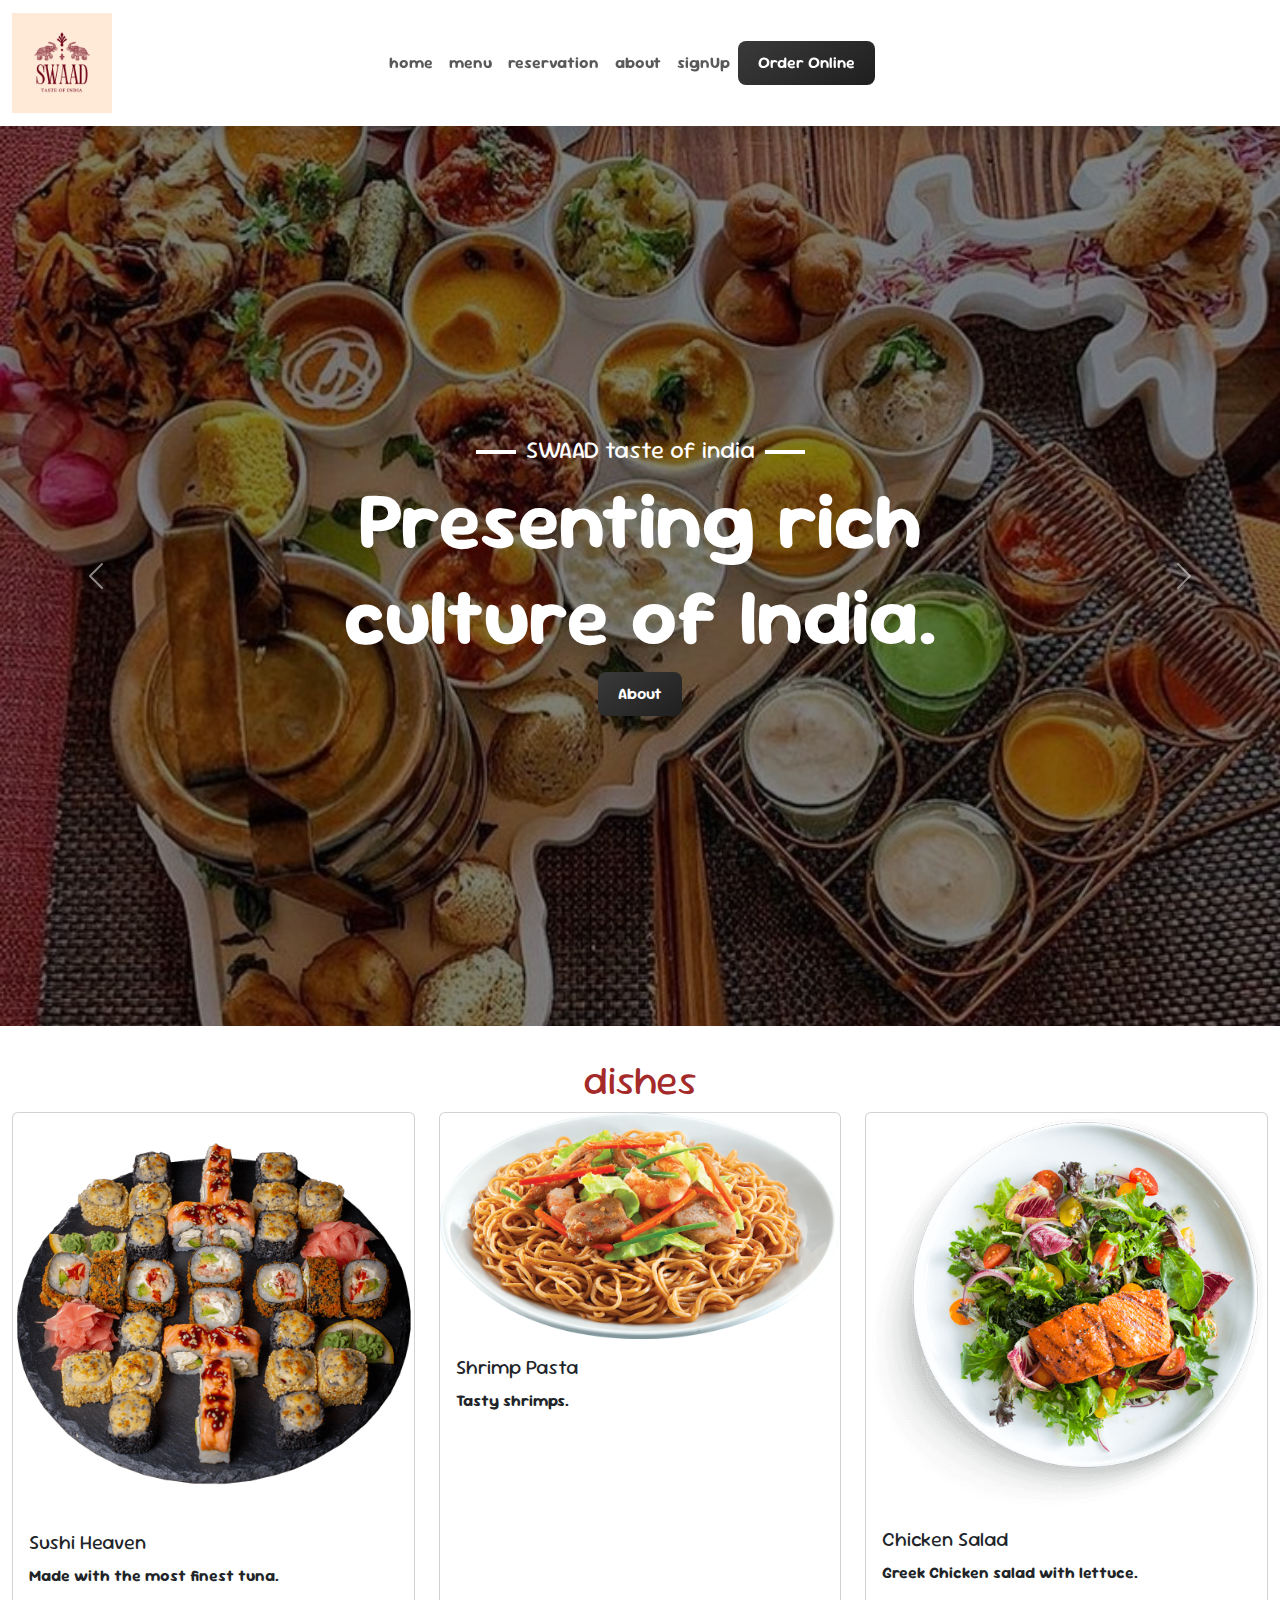
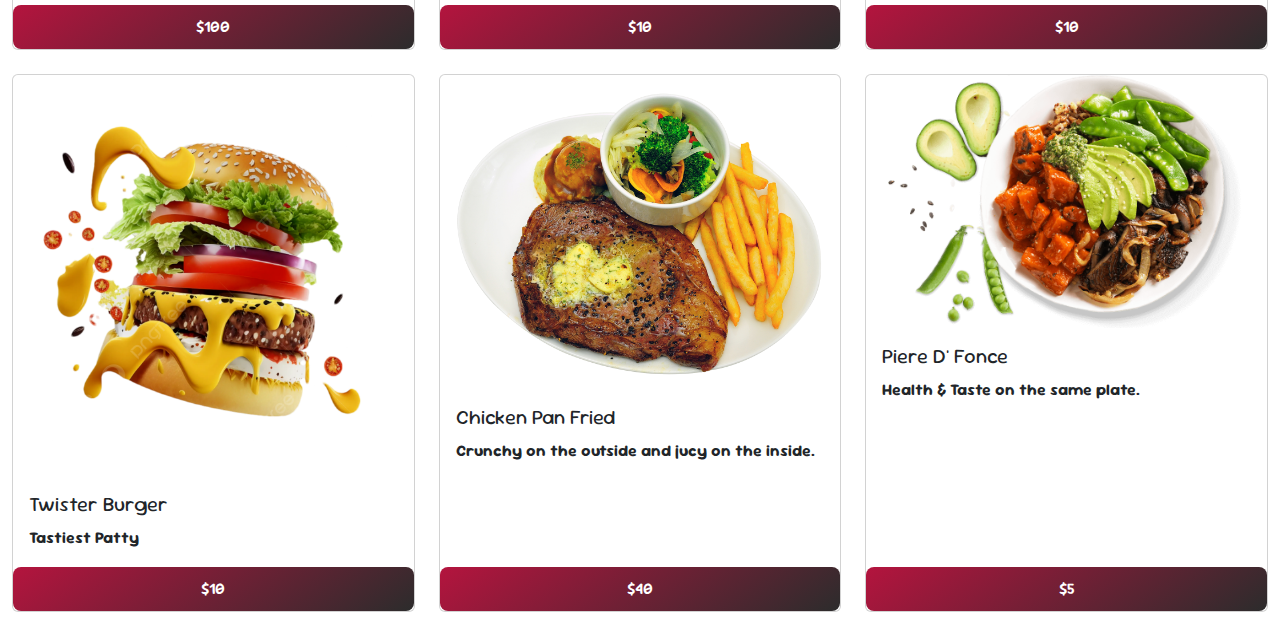
<file: index.html>
<!doctype html>
<html lang="en">
  <head>
    <meta charset="UTF-8">
    <meta name="viewport" content="width=device-width, initial-scale=1">
    <title>SWAAD</title>
    <link href="https://cdn.jsdelivr.net/npm/bootstrap@5.3.3/dist/css/bootstrap.min.css" rel="stylesheet" integrity="sha384-QWTKZyjpPEjISv5WaRU9OFeRpok6YctnYmDr5pNlyT2bRjXh0JMhjY6hW+ALEwIH" crossorigin="anonymous">
    <link rel="stylesheet" href="./CSS/styles.css">
</head>
  <body>
    <!-- navbar -->
    <nav class="navbar navbar-expand-lg bg-white shadow py=3 sticky-top">
        <div class="container mx-0  h-100 d-flex align-items-center justify-content-centerfluid">
          <a class="navbar-brand" href="#">
            <img src="./assets/images/Swaad Indian  Restaurant Logo.png" alt=""width="80" height="100">
          </a>
          <div class="flex-grow-1"></div>
            <div class="d-flex">
              <div class="navbar d-flex justify-content-center" id="navbarNav">
                <div class="container d-flex justify-content-center align-items-center">
                    <!-- Centered Links -->
                    <ul class="navbar-nav d-flex justify-content-center mx-auto">
                        <li class="nav-item">
                            <a class="nav-link" href="#home">home</a>
                        </li>
                        <li class="nav-item">
                            <a class="nav-link" href="#menu">menu</a>
                        </li>
                        <li class="nav-item">
                            <a class="nav-link" href="#reservation">reservation</a>
                        </li>
                        <li class="nav-item">
                            <a class="nav-link" href="#about">about</a>
                        </li>
                        <li class="nav-item">
                            <a class="nav-link" href="./signup.html" >signUp</a>
                        </li>
                        <li>
                          <a href="#Order" class="btn btn-brand">Order Online</a>
                        </li>
                    </ul>
                </div>
            </div>
            </div>
            <div class="flex-grow-1"></div>
          
        
          
        </div>
        
        </div>
    </nav>
    
    <!-- hero -->
    <div id="heroSlider" class="carousel slide">
        <div class="carousel-inner">
          <div class="carousel-item text-center bg-cover vh-100  active slide-1">
            <div class="container  h-100 d-flex align-items-center justify-content-center">
                <div class="row justify-content-center">
                    <div class="col-lg-8">
                        <h4 class="text-white">SWAAD taste of india</h4>
                        <h1 class="display-1 text-white fw-bold">Presenting rich culture of India.</h1>
                        <a href="#" class="btn btn-brand">About</a>
                    </div>
                </div>
            </div>
          </div>
          <div class="carousel-item text-center bg-cover vh-100 slide-2">
            <div class="container  h-100 d-flex align-items-center justify-content-center">
                <div class="row justify-content-center">
                    <div class="col-lg-8">
                        <h4 class="text-white fw-bold">Dishes</h4>
                        <h1 class="display-1 text-white ">Authentic Indian Dishes.</h1>
                        
                    </div>
                </div>
            </div>
          </div>
          <div class="carousel-item text-center bg-cover vh-100 slide-3">
            <div class="container  h-100 d-flex align-items-center justify-content-center">
                <div class="row justify-content-center">
                    <div class="col-lg-8">
                        <h4 class="text-white fw-bold">Book a Table</h4>
                        <h1 class="display-1 text-white">@Alta Vista, Electronic City,Bengaluru.</h1>
                        <a href="#" class="btn btn-brand">Book</a>
                    </div>
                </div>
            </div>
          </div>
        </div>
        <button class="carousel-control-prev" type="button" data-bs-target="#heroSlider" data-bs-slide="prev">
          <span class="carousel-control-prev-icon" aria-hidden="true"></span>
          <span class="visually-hidden">Previous</span>
        </button>
        <button class="carousel-control-next" type="button" data-bs-target="#heroSlider" data-bs-slide="next">
          <span class="carousel-control-next-icon" aria-hidden="true"></span>
          <span class="visually-hidden">Next</span>
        </button>
    </div>

   
     <section id="Order">
      <h1 class="menu d-flex justify-content-center">dishes</h1>
      <div class="row row-cols-1 row-cols-md-3 g-4 mx-auto">
        <div class="col ">
          <div class="card h-100">
            <div><img src="./assets/images/food7.png" class="card-img-top" alt="..."></div>
            <div class="card-body">
              <h5 class="card-title">Sushi Heaven</h5>
              <p class="card-text">Made with the most finest tuna.</p>
              
            </div>
            <a href="#" class="btn btn-addtocart">$100</a>
          </div>
        </div>
        <div class="col">
          <div class="card h-100"">
            <div><img src="./assets/images/food6.png" class="card-img-top" alt="..."></div>
            <div class="card-body">
              <h5 class="card-title">Shrimp Pasta</h5>
              <p class="card-text">Tasty shrimps.</p>
              
            </div>
            <a href="#" class="btn btn-addtocart">$10</a>
          </div>
        </div>
        <div class="col">
          <div class="card h-100 d-flex ">
            <img src="./assets/images/food5.png" class="card-img-top" alt="...">
            <div class="card-body">
              <h5 class="card-title">Chicken Salad</h5>
              <p class="card-text">Greek Chicken salad with lettuce.</p>
              
            </div>
            <a href="#" class="btn btn-addtocart">$10</a>
          </div>
        </div>
        <div class="col">
          <div class="card h-100 d-flex ">
            <img src="./assets/images/food4.png" class="card-img-top" alt="...">
            <div class="card-body">
              <h5 class="card-title">Twister Burger</h5>
              <p class="card-text">Tastiest Patty</p>
              
            </div>
            <a href="#" class="btn btn-addtocart">$10</a>
          </div>
        </div>
        <div class="col">
          <div class="card h-100 d-flex ">
            <img src="./assets/images/food2.png" class="card-img-top" alt="...">
            <div class="card-body">
              <h5 class="card-title">Chicken Pan Fried</h5>
              <p class="card-text">Crunchy on the outside and jucy on the inside.</p>
            </div>
            <a href="#" class="btn btn-addtocart">$40</a>
          </div>
        </div>
        <div class="col">
          <div class="card h-100 d-flex ">
            <img src="./assets/images/food3.png" class="card-img-top" alt="...">
            <div class="card-body">
              <h5 class="card-title">Piere D' Fonce</h5>
              <p class="card-text">Health & Taste on the same plate.</p>
            </div>
            <a href="#" class="btn btn-addtocart">$5</a>
          </div>
        </div>
      </div>
     </section>
    <script src="https://cdn.jsdelivr.net/npm/bootstrap@5.3.3/dist/js/bootstrap.bundle.min.js" integrity="sha384-YvpcrYf0tY3lHB60NNkmXc5s9fDVZLESaAA55NDzOxhy9GkcIdslK1eN7N6jIeHz" crossorigin="anonymous"></script>
  </body>
</html>
</file>
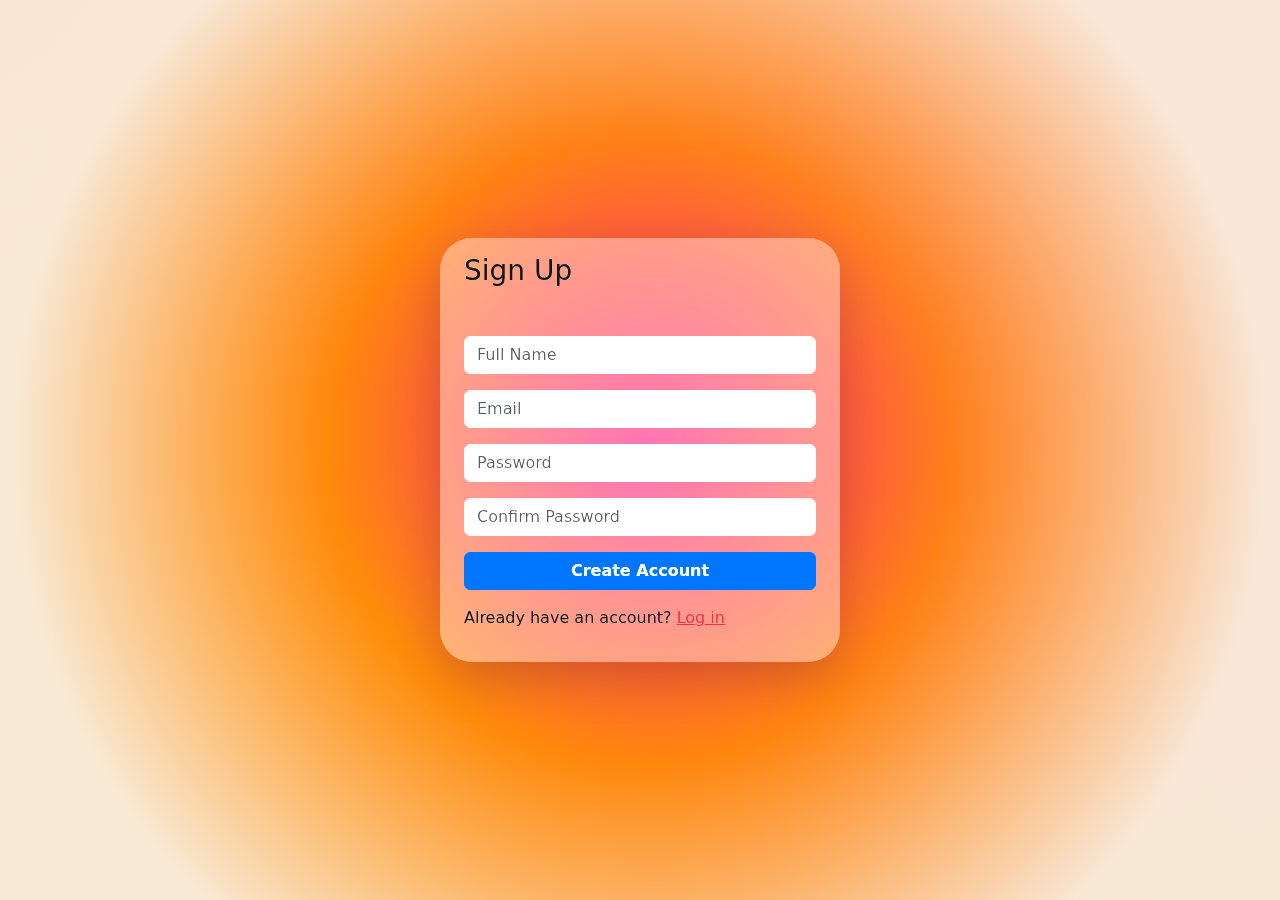
<file: signup.html>
<!DOCTYPE html>
<html lang="en">
<head>
    <meta charset="UTF-8">
    <meta http-equiv="X-UA-Compatible" content="IE=edge">
    <meta name="viewport" content="width=device-width, initial-scale=1.0">
    <title>Sign Up</title>

    <link rel="icon" type="image/svg" href="./assets/icons/utensils-solid.svg">
    <link href="https://cdn.jsdelivr.net/npm/bootstrap@5.3.3/dist/css/bootstrap.min.css" rel="stylesheet">
    
    <style>
        
        body {
            background: radial-gradient(circle at center, #ff0075, #ff7a00 40%, #f7e7d4 80%) no-repeat,
                        radial-gradient(circle at 70% 30%, rgba(255, 0, 117, 0.3), rgba(247, 231, 212, 0) 80%) no-repeat,
                        radial-gradient(circle at 30% 70%, rgba(255, 122, 0, 0.3), rgba(247, 231, 212, 0) 80%) no-repeat;
            background-blend-mode: screen;
            filter: contrast(1.2) brightness(1.1);
            height: 100vh;
            display: flex;
            justify-content: center;
            align-items: center;
            margin: 0;
        }

        
        .form-container {
            background-color: rgba(255, 255, 255, 0.4);
            padding: 2rem;
            border-radius: 15px;
            box-shadow: 0px 0px 16px 0px rgba(0, 0, 0, 0.5);
            max-width: 400px;
            width: 100%;
            backdrop-filter: blur(10px); 
        }
    </style>
</head>
<body>
    <div class="form-container mx-2 mx-md-3 mx-lg-5 my-3 px-4 py-3 rounded-5 shadow-lg">
        <h3 class="mb-5">Sign Up</h3>
        <form>
            <div class="input-group mb-3">
                <input type="text" class="form-control" id="fullname" placeholder="Full Name">
            </div>
            <div class="input-group mb-3">
                <input type="email" class="form-control" id="email" placeholder="Email">
            </div>
            <div class="input-group mb-3">
                <input type="password" class="form-control" id="password" placeholder="Password">
            </div>
            <div class="input-group mb-3">
                <input type="password" class="form-control" id="confirm-password" placeholder="Confirm Password">
            </div>

            <div class="d-grid mb-3">
                <button type="submit" class="btn btn-primary fw-bold">Create Account</button>
            </div>
        </form>
        <p>Already have an account? <a class="text-danger" href="./index.html">Log in</a></p>
    </div>

    <script src="https://cdn.jsdelivr.net/npm/bootstrap@5.3.3/dist/js/bootstrap.bundle.min.js"></script>
</body>
</html>
</file>
<file: CSS/styles.css>
@import url('https://fonts.googleapis.com/css2?family=Sour+Gummy:ital,wght@0,100..900;1,100..900&display=swap');
*{
    margin:0;
}
body{
    font-family: "Sour Gummy", sans-serif;
    font-optical-sizing: auto;
    font-weight: 700;
    color:black;
    line-height: 1.7;
}

h1,h2,h3,h4,h5,h6{
    font-weight: 400;
    color: brown;
}
a{
    color:black;
    text-decoration: none;
    transition: all 0.4s;
    font-weight: 400;
}
a:hover{
    color:goldenrod;
}
img{
    width: 100%;
}

.nav-item:hover{
    text-decoration: underline;
    text-transform:uppercase ;
    text-decoration-color: rgb(235, 29, 170);

}

/* Button */
.btn{
    border:0;
    
    padding:14px 38px;

}
.btn-brand {
    font-weight: 600;
    background: linear-gradient(145deg, #3a3a3a, #1f1f1f); 
    color: #ffffff; 
    padding: 10px 20px;
    border: none;
    border-radius: 8px;
    transition: all 0.3s ease;
}

.btn-brand:hover {
    background: linear-gradient(145deg, #444444, #222222); 
    box-shadow: 0 6px 12px #01061c66, 
                0 0 20px #0f0f01;  
    color: hwb(71 5% 1%);  
}
/* slides */
.slide-1{
    background:linear-gradient(rgba(0,0,0,0.5),rgba(0,0,0,0.5)), url(../assets/images/slide-1.jpeg);
}
.slide-2{
    background:linear-gradient(rgba(0,0,0,0.5),rgba(0,0,0,0.5)), url(../assets/images/slide-2.jpeg);
}
.slide-3{
    background:linear-gradient(rgba(0,0,0,0.5),rgba(0,0,0,0.5)), url(../assets/images/slide-3.jpeg);
}
.bg-cover{
    background-position: center;
    background-size: cover;
    background-repeat: no-repeat;
}
#heroSlider h4::after,
#heroSlider h4::before{
    content:" ";
    width:40px;
    height:4px;
    background-color:white;
    display: inline-block;
    margin:10px;
    vertical-align:  middle;
}
section{
    padding-top: 30px;
    padding-bottom: 30px;
}
/* Button for Add */
.btn-addtocart {
    font-weight: 600;
    background: linear-gradient(145deg, #b4143e, #2c2c2c); 
    color: #ffffff;
    padding: 10px 20px;
    border: none;
    border-radius: 8px;
    transition: background 0.4s ease, color 0.4s ease;
}

.btn-addtocart:hover {
    background: linear-gradient(145deg, #ff8a00, #e52e71);
    color: #ffffff; /* Keeps text white on hover */
}
</file>
